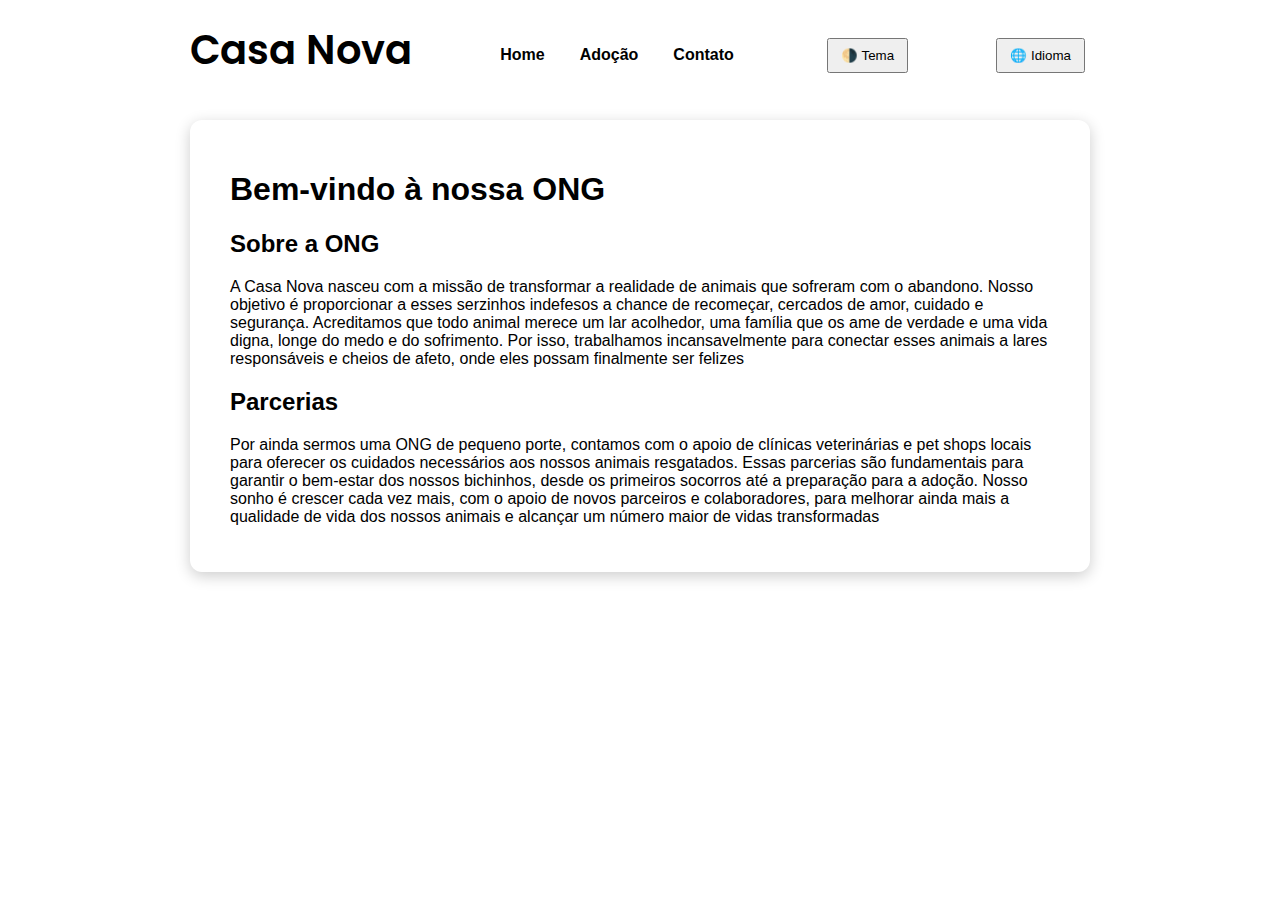
<file: index.html>
<!DOCTYPE html>
<html lang="pt">
<head>
<meta charset="UTF-8" />
<title data-pt="Home" data-en="Home">Home</title>
<link rel="stylesheet" href="styles.css">
<style>
  :root {
    --bg-color: white;
    --text-color: black;
  }
  .dark-mode {
    --bg-color: #121212;
    --text-color: white;
  }
  body {
    background-color: var(--bg-color);
    color: var(--text-color);
    transition: background-color 0.3s ease, color 0.3s ease;
    font-family: Arial, sans-serif;
    padding: 20px;
  }
  nav a {
    margin: 0 10px;
    color: var(--text-color);
    text-decoration: none;
  }
  button {
    margin: 5px;
    padding: 8px 12px;
    cursor: pointer;
  }
</style>
</head>
<body>

<header>
  <h1 id="site-name">Casa Nova</h1>
  <nav>
    <a href="index.html" data-pt="Home" data-en="Home">Home</a>
    <a href="adoção.html" data-pt="Adoção" data-en="Adoption">Adoção</a>
    <a href="contato.html" data-pt="Contato" data-en="Contact">Contato</a>
  </nav>
  <button id="btn-theme">🌗 Tema</button>
  <button id="btn-lang">🌐 Idioma</button>
</header>
<main>
<h1 data-pt="Bem-vindo à nossa ONG" data-en="Welcome to our NGO">Bem-vindo à nossa ONG</h1>

<section>
  <h2 data-pt="Sobre a ONG" data-en="About the NGO">Sobre a ONG</h2>
  <p data-pt="A Casa Nova nasceu com a missão de transformar a realidade de animais que sofreram com o abandono. Nosso objetivo é proporcionar a esses serzinhos indefesos a chance de recomeçar, cercados de amor, cuidado e segurança. Acreditamos que todo animal merece um lar acolhedor, uma família que os ame de verdade e uma vida digna, longe do medo e do sofrimento. Por isso, trabalhamos incansavelmente para conectar esses animais a lares responsáveis e cheios de afeto, onde eles possam finalmente ser felizes" data-en="Casa Nova was created with the mission of transforming the lives of animals who have suffered from abandonment. Our goal is to give these little beings a second chance — surrounded by love, care, and safety. We believe that every animal deserves a warm home, a family that truly loves them, and a dignified life, free from fear and suffering. That’s why we work tirelessly to connect these animals with responsible, loving homes where they can finally be happy.">
    A Casa Nova nasceu com a missão de transformar a realidade de animais que sofreram com o abandono. Nosso objetivo é proporcionar a esses serzinhos indefesos a chance de recomeçar, cercados de amor, cuidado e segurança. Acreditamos que todo animal merece um lar acolhedor, uma família que os ame de verdade e uma vida digna, longe do medo e do sofrimento. Por isso, trabalhamos incansavelmente para conectar esses animais a lares responsáveis e cheios de afeto, onde eles possam finalmente ser felizes
  </p>
</section>

<section>
  <h2 data-pt="Parcerias" data-en="Partnerships">Parcerias</h2>
  <p data-pt="Por ainda sermos uma ONG de pequeno porte, contamos com o apoio de clínicas veterinárias e pet shops locais para oferecer os cuidados necessários aos nossos animais resgatados. Essas parcerias são fundamentais para garantir o bem-estar dos nossos bichinhos, desde os primeiros socorros até a preparação para a adoção. Nosso sonho é crescer cada vez mais, com o apoio de novos parceiros e colaboradores, para melhorar ainda mais a qualidade de vida dos nossos animais e alcançar um número maior de vidas transformadas" data-en="As a small nonprofit organization, we currently rely on the support of local veterinary clinics and pet shops to provide the necessary care for our rescued animals. These partnerships are essential in ensuring their well-being—from initial medical treatment to preparing them for adoption. Our hope is to grow and form new partnerships so we can continue to improve the quality of life for our animals and reach even more lives in need.">
    Por ainda sermos uma ONG de pequeno porte, contamos com o apoio de clínicas veterinárias e pet shops locais para oferecer os cuidados necessários aos nossos animais resgatados. Essas parcerias são fundamentais para garantir o bem-estar dos nossos bichinhos, desde os primeiros socorros até a preparação para a adoção. Nosso sonho é crescer cada vez mais, com o apoio de novos parceiros e colaboradores, para melhorar ainda mais a qualidade de vida dos nossos animais e alcançar um número maior de vidas transformadas
  </p>
</section>
</main>

<script>
  const btnTheme = document.getElementById('btn-theme');
  const btnLang = document.getElementById('btn-lang');

  btnTheme.addEventListener('click', () => {
    document.documentElement.classList.toggle('dark-mode');
  });

  btnLang.addEventListener('click', () => {
    const elements = document.querySelectorAll('[data-pt][data-en]');
    elements.forEach(el => {
      if (el.innerText === el.getAttribute('data-pt')) {
        el.innerText = el.getAttribute('data-en');
      } else {
        el.innerText = el.getAttribute('data-pt');
      }
    });
  });
</script>

</body>
</html>
</file>
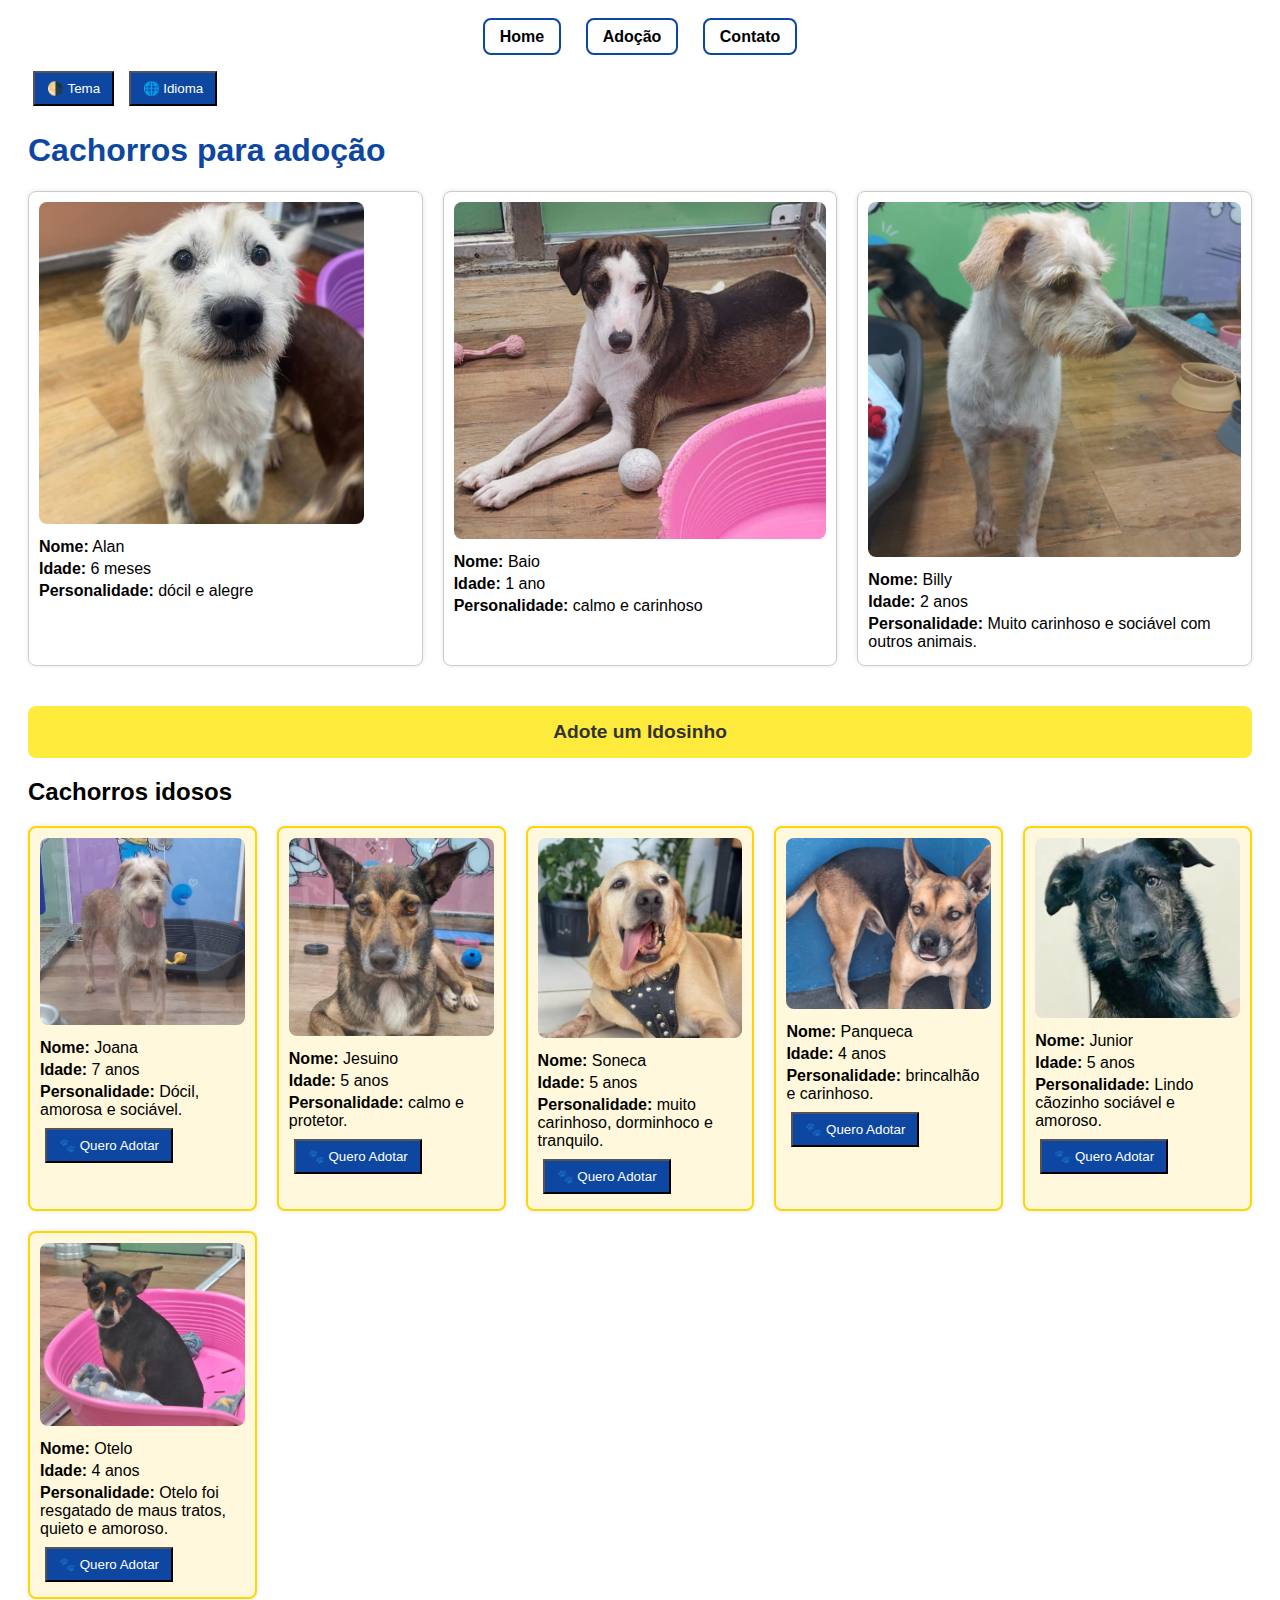
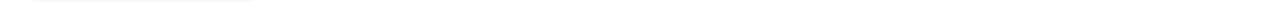
<file: adoção.html>
<!DOCTYPE html>
<html lang="pt">
<head>
<meta charset="UTF-8" />
<title data-pt="Adoção" data-en="Adoption">Adoção</title>
<link rel="stylesheet" href="adoção.css">
<style>
  :root {
    --bg-color: white;
    --text-color: black;
  }
  .dark-mode {
    --bg-color: #121212;
    --text-color: white;
  }
  body {
    background-color: var(--bg-color);
    color: var(--text-color);
    transition: background-color 0.3s ease, color 0.3s ease;
    font-family: Arial, sans-serif;
    padding: 20px;
  }
  nav a {
    margin: 0 10px;
    color: var(--text-color);
    text-decoration: none;
  }
  button {
    margin: 5px;
    padding: 8px 12px;
    cursor: pointer;
  }
  .dogs-container {
    display: grid;
    grid-template-columns: repeat(auto-fit,minmax(200px,1fr));
    gap: 20px;
    margin-top: 20px;
  }
  .dog-card {
    background-color: var(--bg-color);
    border: 1px solid #ccc;
    padding: 10px;
    border-radius: 8px;
    box-shadow: 0 0 5px rgba(0,0,0,0.1);
    transition: transform 0.3s ease, background-color 0.3s ease, color 0.3s ease;
  }
  .dog-card img {
    max-width: 100%;
    border-radius: 8px;
    transition: transform 0.3s ease;
  }
  .dog-card:hover img {
    transform: scale(1.05);
  }
  .dog-info {
    margin-top: 10px;
  }
  .dog-info p {
    margin: 4px 0;
  }
  .senior {
    border: 2px solid gold;
    background-color: #fff8dc;
  }
  .banner-senior {
    background-color: #ffeb3b;
    color: #333;
    padding: 15px;
    border-radius: 8px;
    text-align: center;
    font-weight: bold;
    margin-top: 40px;
    font-size: 1.2em;
  }
</style>
</head>
<body>

<header>
  <nav>
    <a href="index.html" data-pt="Home" data-en="Home">Home</a>
    <a href="adocao.html" data-pt="Adoção" data-en="Adoption">Adoção</a>
    <a href="contato.html" data-pt="Contato" data-en="Contact">Contato</a>
  </nav>
  <button id="btn-theme">🌗 Tema</button>
  <button id="btn-lang">🌐 Idioma</button>
</header>

<h1 data-pt="Cachorros para adoção" data-en="Dogs for Adoption">Cachorros para adoção</h1>

<div class="dogs-container">
  <div class="dog-card">
    <img src="./Captura de tela 2025-05-31 224713.png" alt="Dog 1" />
    <div class="dog-info">
      <p><strong data-pt="Nome:" data-en="Name:">Nome:</strong> Alan</p>
      <p><strong data-pt="Idade:" data-en="Age:">Idade:</strong> 6 meses </p>
      <p><strong data-pt="Personalidade:" data-en="Personality:">Personalidade:</strong> dócil e alegre </p>
    </div>
  </div>

  <div class="dog-card">
    <img src="./Captura de tela 2025-05-31 224843.png" alt="Dog 2" />
    <div class="dog-info">
      <p><strong data-pt="Nome:" data-en="Name:">Nome:</strong> Baio </p>
      <p><strong data-pt="Idade:" data-en="Age:">Idade:</strong> 1 ano</p>
      <p><strong data-pt="Personalidade:" data-en="Personality:">Personalidade:</strong> calmo e carinhoso</p>
    </div>
  </div>

  <div class="dog-card">
    <img src="./Captura de tela 2025-05-31 224946.png" alt="Dog 3" />
    <div class="dog-info">
      <p><strong data-pt="Nome:" data-en="Name:">Nome:</strong> Billy</p>
      <p><strong data-pt="Idade:" data-en="Age:">Idade:</strong> 2 anos</p>
      <p><strong data-pt="Personalidade:" data-en="Personality:">Personalidade:</strong> Muito carinhoso e sociável com outros animais.</p>
    </div>
  </div>
</div>

<div class="banner-senior" data-pt="Adote um Idosinho " data-en="Adopt a Senior Dog ">
  Adote um Idosinho 
</div>

<h2 data-pt="Cachorros idosos" data-en="Senior Dogs">Cachorros idosos</h2>

<div class="dogs-container">
  <div class="dog-card senior">
    <img src="./Captura de tela 2025-05-31 225328.png" alt="Dog Idoso 1" />
    <div class="dog-info">
      <p><strong data-pt="Nome:" data-en="Name:">Nome:</strong> Joana</p>
      <p><strong data-pt="Idade:" data-en="Age:">Idade:</strong> 7 anos</p>
      <p><strong data-pt="Personalidade:" data-en="Personality:">Personalidade:</strong> Dócil, amorosa e sociável.</p>
      <button>🐾 Quero Adotar</button>
    </div>
  </div>

  <div class="dog-card senior">
    <img src="./Captura de tela 2025-05-31 232536.png" alt="Dog Idoso 2" />
    <div class="dog-info">
      <p><strong data-pt="Nome:" data-en="Name:">Nome:</strong> Jesuino</p>
      <p><strong data-pt="Idade:" data-en="Age:">Idade:</strong> 5 anos</p>
      <p><strong data-pt="Personalidade:" data-en="Personality:">Personalidade:</strong> calmo e protetor.</p>
      <button>🐾 Quero Adotar</button>
    </div>
  </div>

  <div class="dog-card senior">
    <img src="./Captura de tela 2025-05-31 233533.png" alt="Dog Idoso 3" />
    <div class="dog-info">
      <p><strong data-pt="Nome:" data-en="Name:">Nome:</strong> Soneca</p>
      <p><strong data-pt="Idade:" data-en="Age:">Idade:</strong> 5 anos</p>
      <p><strong data-pt="Personalidade:" data-en="Personality:">Personalidade:</strong> muito carinhoso, dorminhoco e tranquilo.</p>
      <button>🐾 Quero Adotar</button>
    </div>
  </div>

  <div class="dog-card senior">
    <img src="./Captura de tela 2025-05-31 234108.png" alt="Dog Idoso 4" />
    <div class="dog-info">
      <p><strong data-pt="Nome:" data-en="Name:">Nome:</strong> Panqueca</p>
      <p><strong data-pt="Idade:" data-en="Age:">Idade:</strong> 4 anos</p>
      <p><strong data-pt="Personalidade:" data-en="Personality:">Personalidade:</strong> brincalhão e carinhoso.</p>
      <button>🐾 Quero Adotar</button>
    </div>
  </div>

  <div class="dog-card senior">
    <img src="./Captura de tela 2025-05-31 235205.png" alt="Dog Idoso 5" />
    <div class="dog-info">
      <p><strong data-pt="Nome:" data-en="Name:">Nome:</strong> Junior</p>
      <p><strong data-pt="Idade:" data-en="Age:">Idade:</strong> 5 anos</p>
      <p><strong data-pt="Personalidade:" data-en="Personality:">Personalidade:</strong> Lindo cãozinho sociável e amoroso.</p>
      <button>🐾 Quero Adotar</button>
    </div>
  </div>

  <div class="dog-card senior">
    <img src="./Captura de tela 2025-05-31 234224.png" alt="Dog Idoso 6" />
    <div class="dog-info">
      <p><strong data-pt="Nome:" data-en="Name:">Nome:</strong> Otelo</p>
      <p><strong data-pt="Idade:" data-en="Age:">Idade:</strong> 4 anos</p>
      <p><strong data-pt="Personalidade:" data-en="Personality:">Personalidade:</strong> Otelo foi resgatado de maus tratos, quieto e amoroso.</p>
      <button>🐾 Quero Adotar</button>
    </div>
  </div>
</div>

<script>
  const btnTheme = document.getElementById('btn-theme');
  const btnLang = document.getElementById('btn-lang');

  btnTheme.addEventListener('click', () => {
    document.documentElement.classList.toggle('dark-mode');
  });

  btnLang.addEventListener('click', () => {
    const elements = document.querySelectorAll('[data-pt][data-en]');
    elements.forEach(el => {
      if (el.innerText === el.getAttribute('data-pt')) {
        el.innerText = el.getAttribute('data-en');
      } else {
        el.innerText = el.getAttribute('data-pt');
      }
    });
  });
</script>

</body>
</html>
</file>
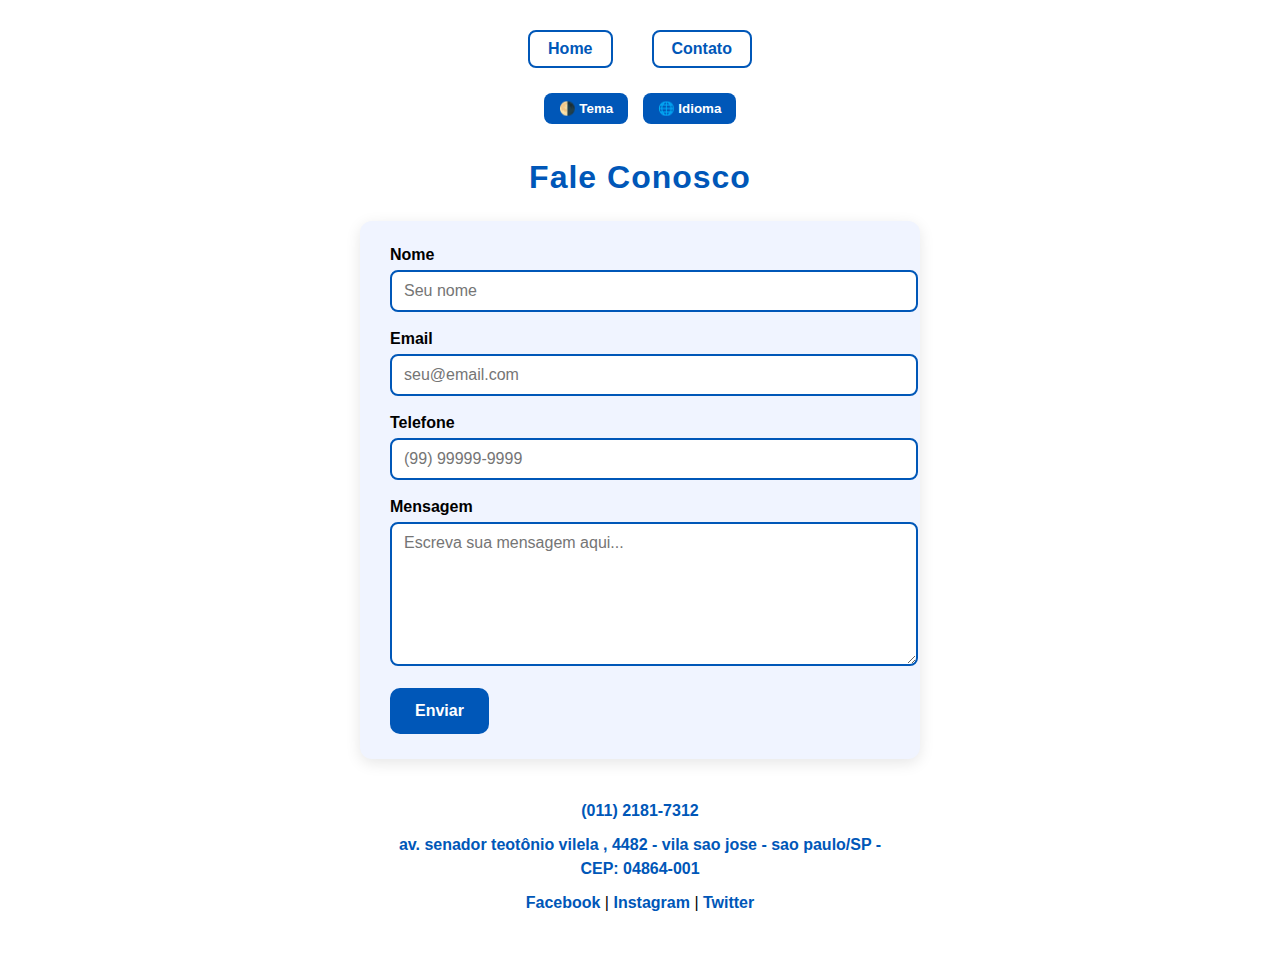
<file: contato.html>
<!DOCTYPE html>
<html lang="pt">
<head>
<meta charset="UTF-8" />
<title data-pt="Contato" data-en="Contact">Contato</title>
<link rel="stylesheet" href="contato.css">
<style>
  :root {
    --primary-color: #0057b8;
    --bg-color: white;
    --text-color: black;
    --input-bg: #f0f4ff;
    --input-border: #0057b8;
    --button-bg: #0057b8;
    --button-hover-bg: #004494;
    --button-text: white;
  }
  .dark-mode {
    --bg-color: #121212;
    --text-color: white;
    --input-bg: #1c1c1c;
    --input-border: #3399ff;
    --button-bg: #3399ff;
    --button-hover-bg: #267acc;
    --button-text: #121212;
  }
  body {
    background-color: var(--bg-color);
    color: var(--text-color);
    font-family: 'Arial Rounded MT Bold', Arial, sans-serif;
    margin: 0;
    padding: 30px;
    transition: background-color 0.3s ease, color 0.3s ease;
  }
  header {
    text-align: center;
    margin-bottom: 30px;
  }
  nav a {
    margin: 0 12px;
    padding: 8px 18px;
    text-decoration: none;
    color: var(--primary-color);
    border: 2px solid var(--primary-color);
    border-radius: 8px;
    font-weight: bold;
    transition: background-color 0.3s ease, color 0.3s ease;
  }
  nav a:hover {
    background-color: var(--primary-color);
    color: white;
  }
  button#btn-theme, button#btn-lang {
    margin: 5px;
    padding: 8px 15px;
    cursor: pointer;
    background-color: var(--primary-color);
    color: white;
    border: none;
    border-radius: 8px;
    font-weight: bold;
    transition: background-color 0.3s ease;
  }
  button#btn-theme:hover, button#btn-lang:hover {
    background-color: var(--button-hover-bg);
  }
  h1 {
    color: var(--primary-color);
    margin-bottom: 25px;
  }
  form {
    max-width: 500px;
    margin: 0 auto 40px;
    background-color: var(--input-bg);
    padding: 25px 30px;
    border-radius: 12px;
    box-shadow: 0 4px 15px rgba(0,0,0,0.1);
  }
  label {
    display: block;
    margin-bottom: 6px;
    font-weight: bold;
  }
  input[type="text"],
  input[type="email"],
  input[type="tel"],
  textarea {
    width: 100%;
    padding: 10px 12px;
    margin-bottom: 18px;
    border: 2px solid var(--input-border);
    border-radius: 8px;
    font-size: 16px;
    font-family: inherit;
    color: var(--text-color);
    background-color: var(--bg-color);
    transition: border-color 0.3s ease;
  }
  input[type="text"]:focus,
  input[type="email"]:focus,
  input[type="tel"]:focus,
  textarea:focus {
    border-color: var(--primary-color);
    outline: none;
  }
  textarea {
    resize: vertical;
    min-height: 120px;
  }
  button[type="submit"] {
    background-color: var(--button-bg);
    color: var(--button-text);
    border: none;
    padding: 14px 25px;
    font-size: 16px;
    font-weight: bold;
    border-radius: 10px;
    cursor: pointer;
    transition: background-color 0.3s ease;
  }
  button[type="submit"]:hover {
    background-color: var(--button-hover-bg);
  }
  .contact-info {
    max-width: 500px;
    margin: 0 auto;
    text-align: center;
    font-size: 16px;
    line-height: 1.5;
  }
  .contact-info p {
    margin: 10px 0;
  }
  .contact-info strong {
    color: var(--primary-color);
  }
</style>
</head>
<body>

<header>
  <nav>
    <a href="index.html" data-pt="Home" data-en="Home">Home</a>
    <a href="contato.html" data-pt="Contato" data-en="Contact">Contato</a>
  </nav>
  <button id="btn-theme">🌗 Tema</button>
  <button id="btn-lang">🌐 Idioma</button>
</header>

<h1 data-pt="Fale Conosco" data-en="Contact Us">Fale Conosco</h1>

<form id="contact-form">
  <label for="name" data-pt="Nome" data-en="Name">Nome</label>
  <input type="text" id="name" name="name" required placeholder="Seu nome">

  <label for="email" data-pt="Email" data-en="Email">Email</label>
  <input type="email" id="email" name="email" required placeholder="seu@email.com">

  <label for="phone" data-pt="Telefone" data-en="Phone">Telefone</label>
  <input type="tel" id="phone" name="phone" placeholder="(99) 99999-9999">

  <label for="message" data-pt="Mensagem" data-en="Message">Mensagem</label>
  <textarea id="message" name="message" required placeholder="Escreva sua mensagem aqui..."></textarea>

  <button type="submit" data-pt="Enviar" data-en="Send">Enviar</button>
</form>

<div class="contact-info">
  <p><strong data-pt="Telefone:" data-en="Phone:">(011) 2181-7312</strong></p>
   <p><strong data-pt="endereço:" data-en="address:">av. senador teotônio vilela , 4482 - vila sao jose - sao paulo/SP - CEP: 04864-001</strong></p>
  <p data-pt="Siga-nos nas redes sociais!" data-en="Follow us on social media!"></p>
  <p>
    <a href="https://facebook.com/larnocao" target="_blank" rel="noopener" style="color: var(--primary-color); text-decoration:none; font-weight:bold;">Facebook</a> |
    <a href="https://instagram.com/larnocao" target="_blank" rel="noopener" style="color: var(--primary-color); text-decoration:none; font-weight:bold;">Instagram</a> |
    <a href="https://twitter.com/larnocao" target="_blank" rel="noopener" style="color: var(--primary-color); text-decoration:none; font-weight:bold;">Twitter</a>
  </p>
</div>

<script>
  const btnTheme = document.getElementById('btn-theme');
  const btnLang = document.getElementById('btn-lang');

  btnTheme.addEventListener('click', () => {
    document.documentElement.classList.toggle('dark-mode');
  });

  btnLang.addEventListener('click', () => {
    const elements = document.querySelectorAll('[data-pt][data-en]');
    elements.forEach(el => {
      if(el.innerText === el.getAttribute('data-pt')){
        el.innerText = el.getAttribute('data-en');
      } else {
        el.innerText = el.getAttribute('data-pt');
      }
    });
  });

  // Optional: basic form submit handler to prevent reload and alert success
  const form = document.getElementById('contact-form');
  form.addEventListener('submit', e => {
    e.preventDefault();
    alert('Mensagem enviada! / Message sent!');
    form.reset();
  });
</script>

</body>
</html>
</file>
<file: styles.css>
@import url('https://fonts.googleapis.com/css2?family=Poppins:wght@600&display=swap');

#site-name {
  font-family: 'Poppins', Arial, sans-serif;
  color: var(--primary-color); /* azul definido no seu CSS */
  font-weight: 600;
  font-size: 2.5rem;
  margin: 0 0 10px 0;
}
header {
  display: flex;
  align-items: center;   /* Alinha verticalmente */
  justify-content: space-between;  /* Espaça nome e menu nas extremidades */
  border-bottom: 2px solid var(--border-color);
  padding-bottom: 10px;
  margin-bottom: 20px;
}

nav {
  /* Opcional: para o menu ficar na mesma linha */
  display: flex;
  gap: 15px;  /* Espaçamento entre os links */
}

nav a {
  margin: 0;
  color: var(--link-color);
  text-decoration: none;
  font-weight: 600;
  transition: color 0.3s ease;
}
body {
  max-width: 900px;       /* largura máxima */
  margin: 0 auto;         /* centraliza horizontalmente */
  padding: 20px;
  background-color: var(--bg-color);
  color: var(--text-color);
  font-family: Arial, sans-serif;
  transition: background-color 0.3s ease, color 0.3s ease;
}
main {
  background-color: var(--bg-color);
  border-radius: 12px;
  box-shadow: 0 4px 15px rgba(0, 0, 0, 0.2);
  padding: 30px 40px;
}
</file>
<file: adoção.css>
:root {
  --bg-color: white;
  --text-color: black;
  --primary-color: #0d47a1; /* azul forte */
  --card-bg: #f5f5f5;
  --card-border: #0d47a1;
}

.dark-mode {
  --bg-color: #121212;
  --text-color: white;
}

body {
  background-color: var(--bg-color);
  color: var(--text-color);
  transition: background-color 0.3s ease, color 0.3s ease;
  font-family: Arial, sans-serif;
  padding: 20px;
}

h1 {
  color: var(--primary-color);
  font-family: 'Arial Rounded MT Bold', Arial, sans-serif;
}

nav {
  text-align: center;
  margin-bottom: 20px;
}

nav a {
  color: var(--primary-color);
  font-weight: bold;
  margin: 0 15px;
  padding: 8px 15px;
  border: 2px solid var(--primary-color);
  border-radius: 8px;
  text-decoration: none;
  transition: background-color 0.3s ease, color 0.3s ease;
}

nav a:hover {
  background-color: var(--primary-color);
  color: white;
}

button {
  background-color: var(--primary-color);
  color: white;
  border: no
}
</file>
<file: contato.css>
h1 {
  color: var(--primary-color);
  font-family: 'Arial Rounded MT Bold', Arial, sans-serif;
  font-size: 32px;
  text-align: center;
  margin-bottom: 25px;
  letter-spacing: 1px;
}

nav {
  display: flex;
  justify-content: center; /* Centraliza os links na horizontal */
  gap: 15px; /* Espaçamento entre os links */
  margin-bottom: 20px;
}

nav a {
  padding: 10px 20px;
  text-decoration: none;
  color: var(--primary-color);
  border: 2px solid var(--primary-color);
  border-radius: 8px;
  font-weight: bold;
  transition: background-color 0.3s ease, color 0.3s ease, transform 0.3s ease;
}

nav a:hover {
  background-color: var(--primary-color);
  color: white;
  transform: scale(1.05);
}
</file>
